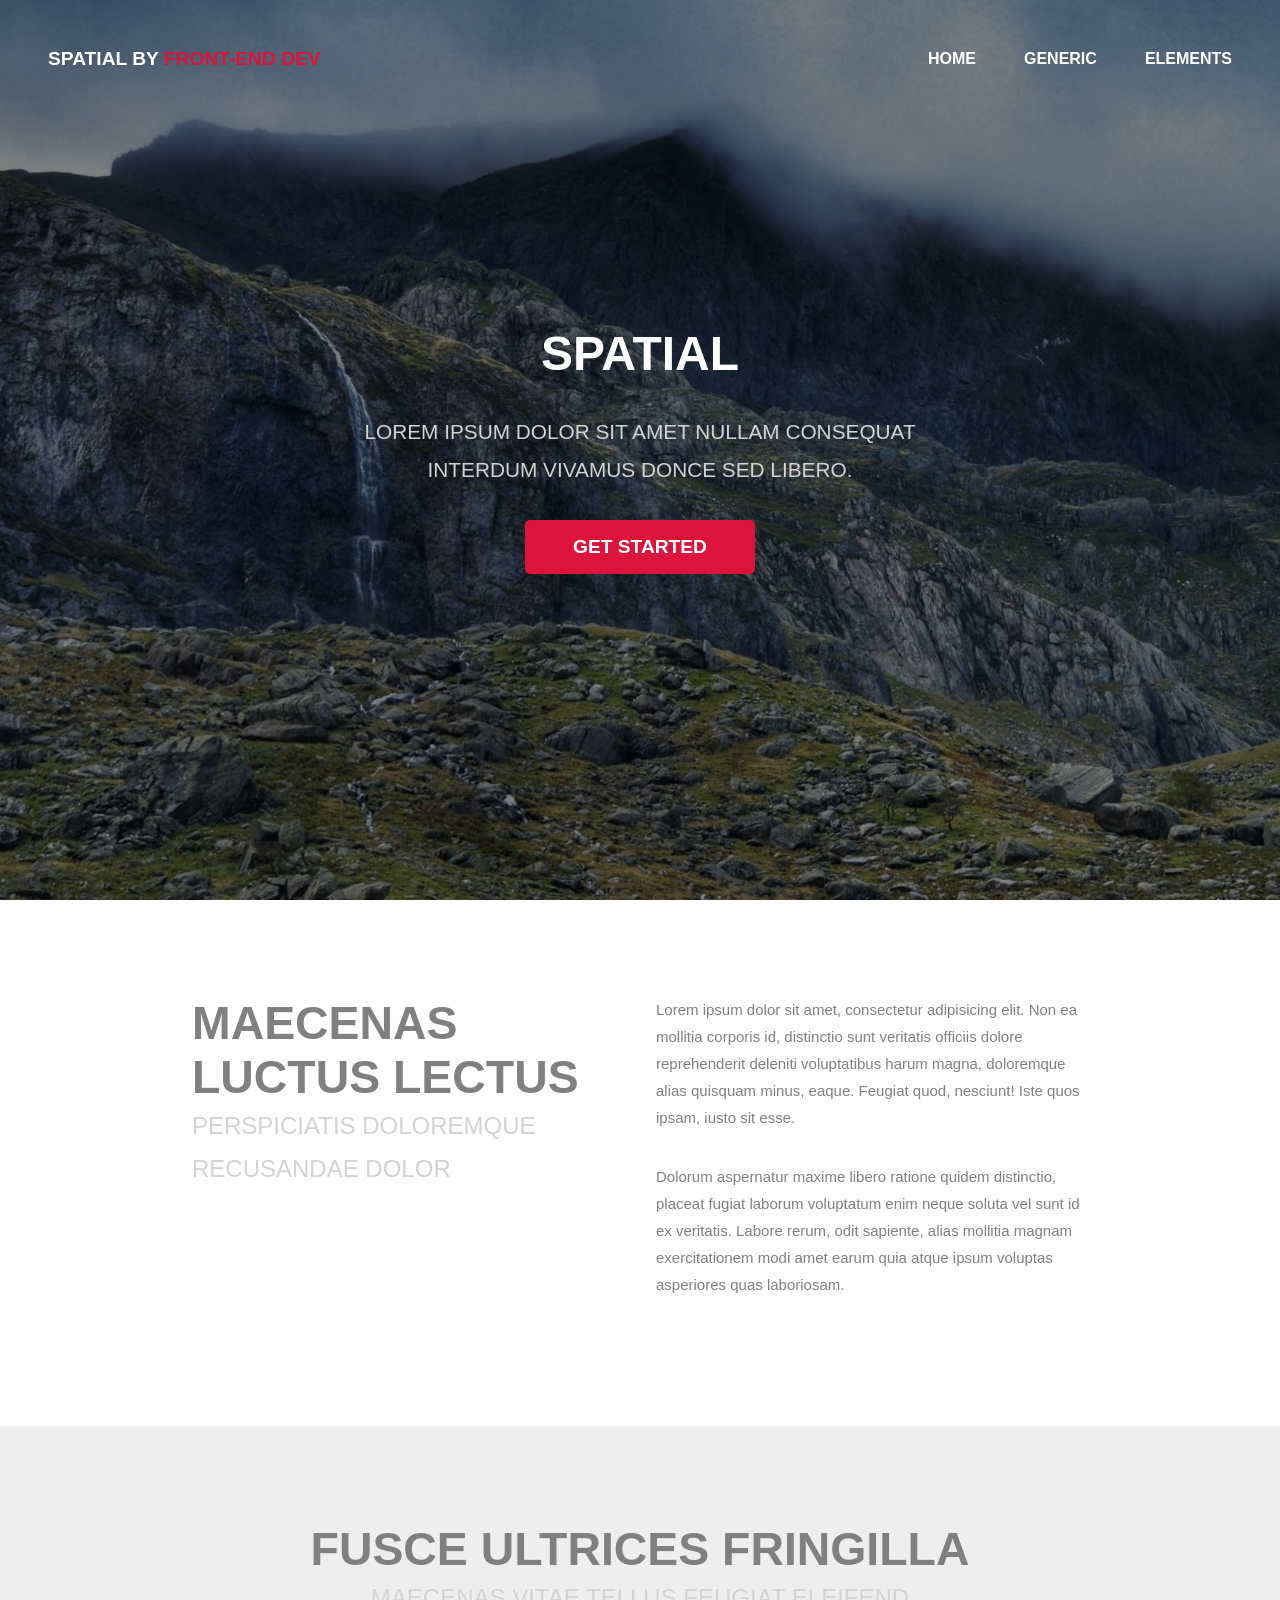
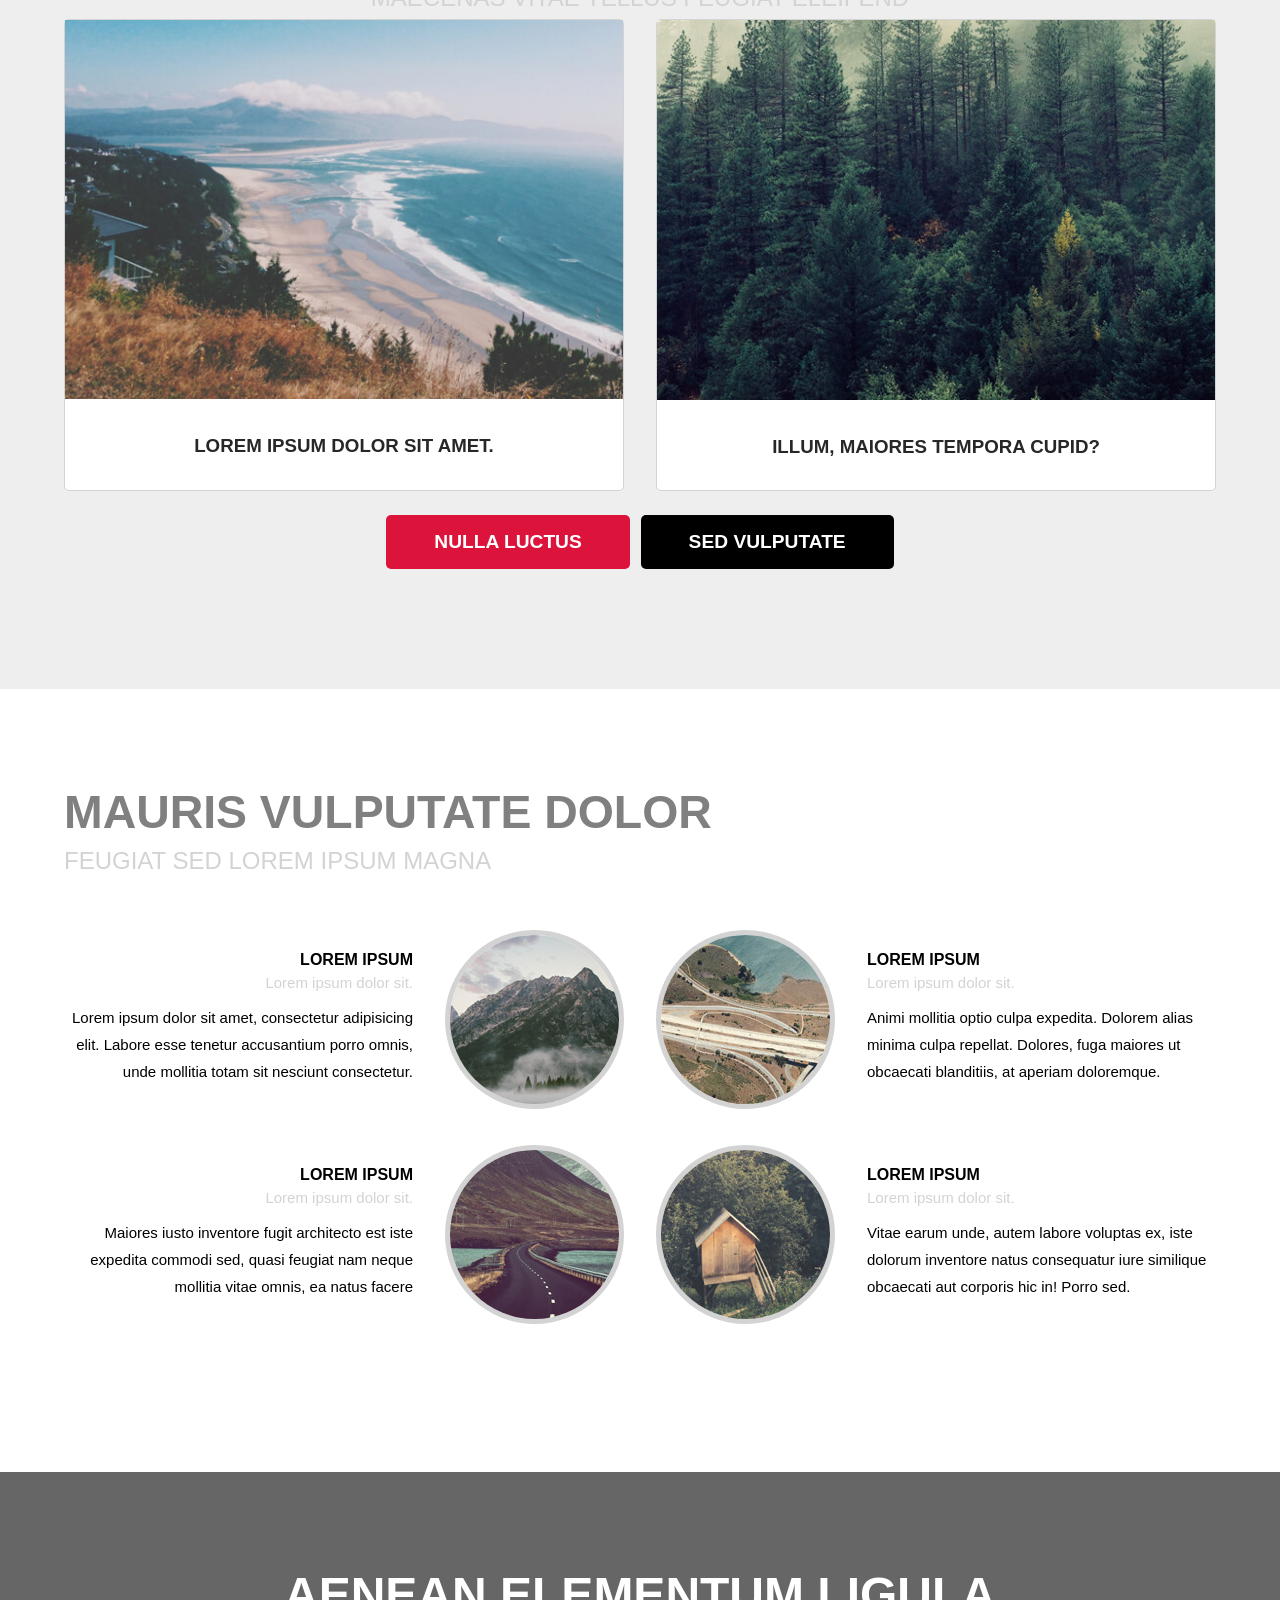
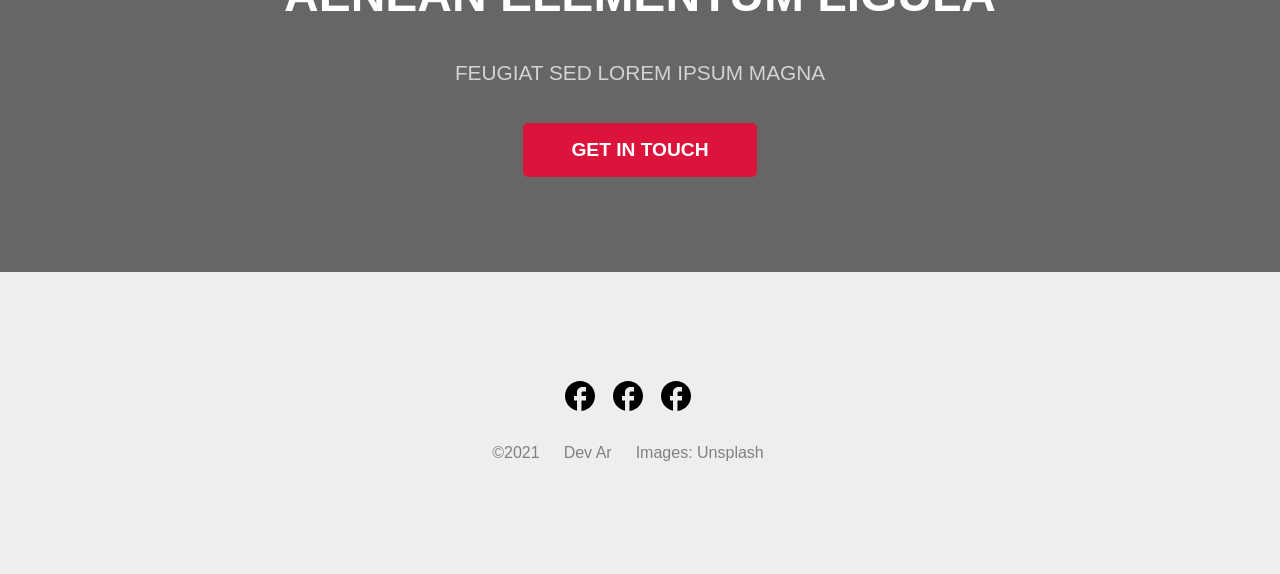
<file: spatial/index.html>
<!DOCTYPE html>
<html lang="en">
  <head>
    <meta charset="UTF-8" />
    <meta http-equiv="X-UA-Compatible" content="IE=edge" />
    <meta name="viewport" content="width=device-width, initial-scale=1.0" />
    <title>Spatial</title>
    <link rel="stylesheet" href="style.css" />
  </head>
  <body>
    <header class="header">
      <label for="check" class="menu">
        <div class="hamburger">
          <span></span>
          <span></span>
          <span></span>
        </div>
      </label>

      <h1 class="logo">
        <a href="#">spatial</a> by <span>front-end dev</span>
      </h1>

      <input type="checkbox" id="check" />
      <ul>
        <li><a href="#">home</a></li>
        <li><a href="generic.html">generic</a></li>
        <li><a href="#">elements</a></li>
        <label for="check"> <i class="cancel-btn">&times;</i></label>
      </ul>
    </header>
    <section class="banner">
      <h2>spatial</h2>
      <p>
        LOREM IPSUM DOLOR SIT AMET NULLAM CONSEQUAT <br />
        INTERDUM VIVAMUS DONCE SED LIBERO.
      </p>
      <a href="#">get started</a>
    </section>

    <!-- one -->
    <section class="one">
      <div class="content">
        <div class="col-1">
          <h2>MAECENAS LUCTUS LECTUS</h2>
          <p>PERSPICIATIS DOLOREMQUE RECUSANDAE DOLOR</p>
        </div>
        <div class="col-2">
          <p>
            Lorem ipsum dolor sit amet, consectetur adipisicing elit. Non ea
            mollitia corporis id, distinctio sunt veritatis officiis dolore
            reprehenderit deleniti voluptatibus harum magna, doloremque alias
            quisquam minus, eaque. Feugiat quod, nesciunt! Iste quos ipsam,
            iusto sit esse.
          </p>
          <p>
            Dolorum aspernatur maxime libero ratione quidem distinctio, placeat
            fugiat laborum voluptatum enim neque soluta vel sunt id ex
            veritatis. Labore rerum, odit sapiente, alias mollitia magnam
            exercitationem modi amet earum quia atque ipsum voluptas asperiores
            quas laboriosam.
          </p>
        </div>
      </div>
    </section>

    <!-- two -->
    <section class="two">
      <h2>FUSCE ULTRICES FRINGILLA</h2>
      <p>MAECENAS VITAE TELLUS FEUGIAT ELEIFEND</p>
      <div class="content">
        <div class="col-1">
          <div class="item"><img src="./images/pic02.jpg" alt="" /></div>
          <h3>LOREM IPSUM DOLOR SIT AMET.</h3>
        </div>
        <div class="col-2">
          <div class="item"><img src="./images/pic03.jpg" alt="" /></div>
          <h3>ILLUM, MAIORES TEMPORA CUPID?</h3>
        </div>
      </div>
      <a href="" class="crimson">nulla luctus</a>
      <a href="" class="black">sed vulputate</a>
    </section>

    <!-- three -->
    <section class="three">
      <div class="wrapper">
        <h2>MAURIS VULPUTATE DOLOR</h2>
        <p>FEUGIAT SED LOREM IPSUM MAGNA</p>
        <div class="grid">
          <div class="grid-item">
            <div class="content">
              <header>
                <h4>LOREM IPSUM</h4>
                <p>Lorem ipsum dolor sit.</p>
              </header>
              <p>
                Lorem ipsum dolor sit amet, consectetur adipisicing elit. Labore
                esse tenetur accusantium porro omnis, unde mollitia totam sit
                nesciunt consectetur.
              </p>
            </div>
            <div class="img"><img src="./images/pic04.jpg" alt="" /></div>
          </div>

          <div class="grid-item">
            <div class="img"><img src="./images/pic05.jpg" alt="" /></div>
            <div class="content">
              <header>
                <h4>LOREM IPSUM</h4>
                <p>Lorem ipsum dolor sit.</p>
              </header>
              <p>
                Animi mollitia optio culpa expedita. Dolorem alias minima culpa
                repellat. Dolores, fuga maiores ut obcaecati blanditiis, at
                aperiam doloremque.
              </p>
            </div>
          </div>

          <div class="grid-item">
            <div class="content">
              <header>
                <h4>LOREM IPSUM</h4>
                <p>Lorem ipsum dolor sit.</p>
              </header>
              <p>
                Maiores iusto inventore fugit architecto est iste expedita
                commodi sed, quasi feugiat nam neque mollitia vitae omnis, ea
                natus facere
              </p>
            </div>
            <div class="img"><img src="./images/pic06.jpg" alt="" /></div>
          </div>

          <div class="grid-item">
            <div class="img"><img src="./images/pic07.jpg" alt="" /></div>
            <div class="content">
              <header>
                <h4>LOREM IPSUM</h4>
                <p>Lorem ipsum dolor sit.</p>
              </header>
              <p>
                Vitae earum unde, autem labore voluptas ex, iste dolorum
                inventore natus consequatur iure similique obcaecati aut
                corporis hic in! Porro sed.
              </p>
            </div>
          </div>
        </div>
      </div>
    </section>

    <!-- four -->
    <section class="four">
      <div class="banner">
        <h2>AENEAN ELEMENTUM LIGULA</h2>
        <p>FEUGIAT SED LOREM IPSUM MAGNA</p>
        <a href="">get in touch</a>
      </div>
    </section>

    <!-- footer -->
    <footer>
      <div class="content">
        <ul class="icons">
          <li>
            <a href="#"><img src="./images/fb.svg" alt="fb-icon" /></a>
          </li>
          <li>
            <a href="#"><img src="./images/fb.svg" alt="fb-icon" /></a>
          </li>
          <li>
            <a href="#"><img src="./images/fb.svg" alt="fb-icon" /></a>
          </li>
        </ul>

        <ul class="copyright">
          <li>&copy;2021</li>
          <li>Dev Ar</li>
          <li>Images: <a href="">Unsplash</a></li>
        </ul>
      </div>
    </footer>
  </body>
</html>
</file>
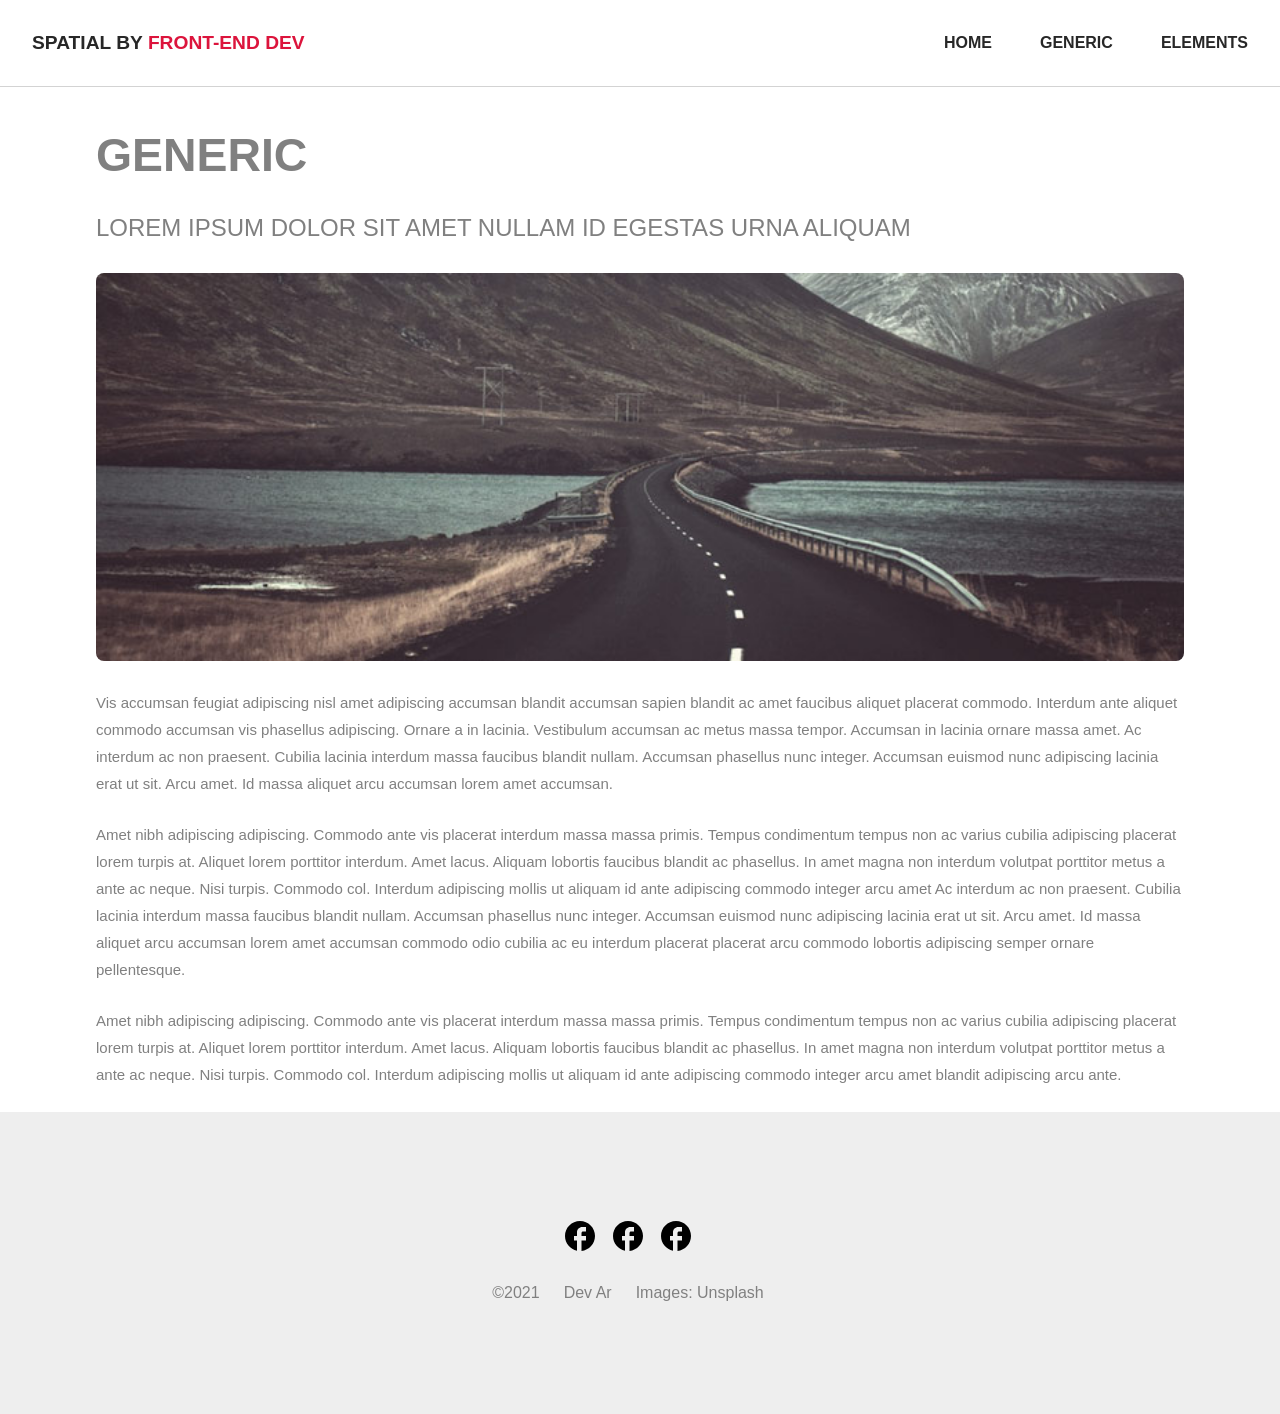
<file: spatial/generic.html>
<!DOCTYPE html>
<html lang="en">
  <head>
    <meta charset="UTF-8" />
    <meta http-equiv="X-UA-Compatible" content="IE=edge" />
    <meta name="viewport" content="width=device-width, initial-scale=1.0" />
    <title>Generic</title>
    <link rel="stylesheet" href="style.css" />
  </head>
  <body>
    <header class="header generic">
      <label for="check" class="menu">
        <div class="hamburger">
          <span></span>
          <span></span>
          <span></span>
        </div>
      </label>

      <h1 class="logo">
        <a href="#">spatial</a> by <span>front-end dev</span>
      </h1>

      <input type="checkbox" id="check" />
      <ul>
        <li><a href="./index.html">home</a></li>
        <li><a href="#">generic</a></li>
        <li><a href="#">elements</a></li>
        <label for="check"> <i class="cancel-btn">&times;</i></label>
      </ul>
    </header>

    <!-- main -->
    <main>
      <div class="content">
        <header>
          <h2>GENERIC</h2>
          <p>LOREM IPSUM DOLOR SIT AMET NULLAM ID EGESTAS URNA ALIQUAM</p>
        </header>
        <a href="#" class="fit"><img src="./images/pic01.jpg" alt="" /></a>
        <p>
          Vis accumsan feugiat adipiscing nisl amet adipiscing accumsan blandit
          accumsan sapien blandit ac amet faucibus aliquet placerat commodo.
          Interdum ante aliquet commodo accumsan vis phasellus adipiscing.
          Ornare a in lacinia. Vestibulum accumsan ac metus massa tempor.
          Accumsan in lacinia ornare massa amet. Ac interdum ac non praesent.
          Cubilia lacinia interdum massa faucibus blandit nullam. Accumsan
          phasellus nunc integer. Accumsan euismod nunc adipiscing lacinia erat
          ut sit. Arcu amet. Id massa aliquet arcu accumsan lorem amet accumsan.
        </p>
        <p>
          Amet nibh adipiscing adipiscing. Commodo ante vis placerat interdum
          massa massa primis. Tempus condimentum tempus non ac varius cubilia
          adipiscing placerat lorem turpis at. Aliquet lorem porttitor interdum.
          Amet lacus. Aliquam lobortis faucibus blandit ac phasellus. In amet
          magna non interdum volutpat porttitor metus a ante ac neque. Nisi
          turpis. Commodo col. Interdum adipiscing mollis ut aliquam id ante
          adipiscing commodo integer arcu amet Ac interdum ac non praesent.
          Cubilia lacinia interdum massa faucibus blandit nullam. Accumsan
          phasellus nunc integer. Accumsan euismod nunc adipiscing lacinia erat
          ut sit. Arcu amet. Id massa aliquet arcu accumsan lorem amet accumsan
          commodo odio cubilia ac eu interdum placerat placerat arcu commodo
          lobortis adipiscing semper ornare pellentesque.
        </p>
        <p>
          Amet nibh adipiscing adipiscing. Commodo ante vis placerat interdum
          massa massa primis. Tempus condimentum tempus non ac varius cubilia
          adipiscing placerat lorem turpis at. Aliquet lorem porttitor interdum.
          Amet lacus. Aliquam lobortis faucibus blandit ac phasellus. In amet
          magna non interdum volutpat porttitor metus a ante ac neque. Nisi
          turpis. Commodo col. Interdum adipiscing mollis ut aliquam id ante
          adipiscing commodo integer arcu amet blandit adipiscing arcu ante.
        </p>
      </div>
    </main>

    <!-- footer -->
    <footer>
      <div class="content">
        <ul class="icons">
          <li>
            <a href="#"><img src="./images/fb.svg" alt="fb-icon" /></a>
          </li>
          <li>
            <a href="#"><img src="./images/fb.svg" alt="fb-icon" /></a>
          </li>
          <li>
            <a href="#"><img src="./images/fb.svg" alt="fb-icon" /></a>
          </li>
        </ul>

        <ul class="copyright">
          <li>&copy;2021</li>
          <li>Dev Ar</li>
          <li>Images: <a href="">Unsplash</a></li>
        </ul>
      </div>
    </footer>
  </body>
</html>
</file>
<file: spatial/style.css>
* {
  margin: 0;
  padding: 0;
  box-sizing: border-box;
  font-family: sans-serif;
  text-decoration: none;
  list-style: none;
}

p {
  line-height: 1.8;
  font-size: 15px;
}

.header {
  width: 100%;
  display: flex;
  align-items: center;
  justify-content: space-between;
  padding: 3rem;
  position: absolute;
}

.menu {
  display: none;
  /* opacity: 0; */
}

label .hamburger {
  padding: 8px 20px;
  border-radius: 5px;
  background: #808080;
}

.menu span {
  width: 16px;
  height: 3px;
  margin-top: 2px;
  border-radius: 8px;
  background: #fff;
  display: block;
  cursor: pointer;
}

.logo {
  text-transform: uppercase;
  color: #fff;
  font-size: 1.2rem;
}

.logo a {
  color: inherit;
}

.logo span {
  color: crimson;
}

input[type="checkbox"] {
  opacity: 1;
  position: absolute;
  display: none;
}

.header ul {
  display: flex;
  list-style: none;
}

.header li {
  margin-left: 3rem;
}

.cancel-btn {
  display: none;
}

.header a {
  text-transform: uppercase;
  color: #fff;
  font-weight: 600;
}

.banner {
  height: 100vh;
  background: linear-gradient(rgba(0, 0, 0, 0.5), rgba(0, 0, 0, 0.5)),
    url(./images/banner.jpg) no-repeat fixed top;
  background-size: cover;
  display: flex;
  flex-direction: column;
  align-items: center;
  justify-content: center;
  text-transform: uppercase;
  text-align: center;
}

.banner h2 {
  color: #fff;
  font-size: 3rem;
}

.banner p {
  color: #d3d3d3;
  margin: 2rem 0;
  font-size: 1.3rem;
}

.banner a {
  display: inline-block;
  background-color: crimson;
  color: #fff;
  font-size: 1.2rem;
  padding: 1rem 3rem;
  border-radius: 5px;
  font-weight: 700;
}

.one,
.two,
.three,
footer .content {
  padding: 6rem 0;
}

/* One */
.one {
  background-color: #fff;
}
.one .content {
  width: 70%;
  margin: 0 auto;
  display: flex;
  gap: 2rem;
}

.one .content > * {
  width: 100%;
}

.one .col-1 h2 {
  color: #808080;
  font-size: 2.9rem;
}

.one .col-1 p {
  color: #d3d3d3;
  font-size: 1.5rem;
}

.one .col-2 p {
  margin-bottom: 2rem;
  color: #808080;
}

/* two */
.two {
  background-color: #eee;
  text-align: center;
}

.two h2 {
  color: #808080;
  font-size: 2.9rem;
}

.two p {
  color: #d3d3d3;
  font-size: 1.5rem;
}

.two .content {
  width: 90%;
  margin: 0 auto;
  display: flex;
  gap: 2rem;
}

.two .content > * {
  border: 1px solid #d3d3d3;
  border-radius: 5px;
  width: 100%;
  background-color: #fff;
}

.two .content > * img {
  width: 100%;
}

.two h3 {
  padding: 2rem 0;
  color: #272727;
}

.two a {
  text-transform: uppercase;
  display: inline-block;
  color: #fff;
  font-size: 1.2rem;
  padding: 1rem 3rem;
  border-radius: 5px;
  font-weight: 700;
  margin: 1.5rem 0.2rem;
}

.two .crimson {
  background-color: crimson;
}

.two .black {
  background-color: #000;
}

/* three */
.three .wrapper {
  width: 90%;
  margin: 0 auto;
}

.three .wrapper h2 {
  color: #808080;
  font-size: 2.9rem;
}

.three .wrapper > p {
  color: #d3d3d3;
  font-size: 1.5rem;
}

.wrapper .grid {
  display: grid;
  gap: 2rem;
  grid-template-columns: repeat(2, 1fr);
  justify-items: center;
  margin: 3rem 0;
}

.grid > * {
  display: flex;
  gap: 2rem;
  align-items: center;
}

.grid .grid-item:first-child,
.grid .grid-item:nth-of-type(3) {
  text-align: right;
}

.grid-item img {
  border-radius: 50%;
  border: 5px solid #d3d3d3;
}

.grid .content > p {
  padding: 0.5rem 0;
}

.content header p {
  color: #d3d3d3;
}

/* four */
.four .banner {
  background: linear-gradient(rgba(0, 0, 0, 0.6), rgba(0, 0, 0, 0.6)),
    url(./images/banner.jpg) no-repeat fixed center;
  background-size: cover;
  height: 400px;
  padding: 6rem;
  color: #fff;
  text-align: center;
}

/* generic */
.generic {
  color: #272727;
  border-bottom: 1px solid #d3d3d3;
  padding: 2rem;
  position: fixed;
  background-color: #fff;
}

.generic .logo {
  color: #272727;
}

.logo a {
  font-weight: 700;
}

.generic a {
  color: #272727;
}

main .content {
  width: 85%;
  margin: 0 auto;
  padding-top: 8rem;
  /* background-color: red; */
}

main header h2 {
  color: #808080;
  font-size: 2.9rem;
}

main header > p {
  color: #d3d3d3;
  font-size: 1.5rem;
}

.fit img {
  width: 100%;
  border-radius: 8px;
}

main .content p {
  margin: 1.5rem 0;
  color: #808080;
}

/* footer */
footer .content {
  margin: 0 auto;
  display: flex;
  flex-direction: column;
  align-items: center;
  justify-content: center;
  background-color: #eee;
}

footer ul {
  display: flex;
  flex-wrap: wrap;
  color: #808080;
  margin: 1rem 0;
}

footer li {
  margin-right: 1.5rem;
}

footer a {
  color: inherit;
}

.icons img {
  transform: scale(1.5);
}

@media screen and (max-width: 950px) {
  .menu {
    display: block;
  }

  .logo {
    display: none;
  }

  #check:checked ~ ul {
    left: 0;
  }

  .cancel-btn {
    display: inline-block;
    position: absolute;
    top: 1rem;
    right: 1rem;
    color: #808080;
    transform: scale(1.9);
    transition: color 0.5s ease;
  }

  .cancel-btn:hover {
    color: #fff;
  }

  .header {
    padding: 1rem;
  }

  .header ul {
    top: 0;
    left: -100%;
    width: 30%;
    height: 100%;
    flex-direction: column;
    position: fixed;
    background: #000;
    transition: all 0.8s;
  }

  .header li {
    line-height: 70px;
    width: 90%;
    margin-left: 1rem;
  }

  .header li:not(:nth-of-type(3)) {
    border-bottom: 1px solid #808080;
  }

  .header a {
    color: #fff;
  }

  .one .content {
    width: 90%;
  }
  .one .content {
    flex-direction: column;
  }
  .three .grid {
    grid-template-columns: 1fr;
  }
  .grid-item img {
    width: 130px;
  }
}
</file>
